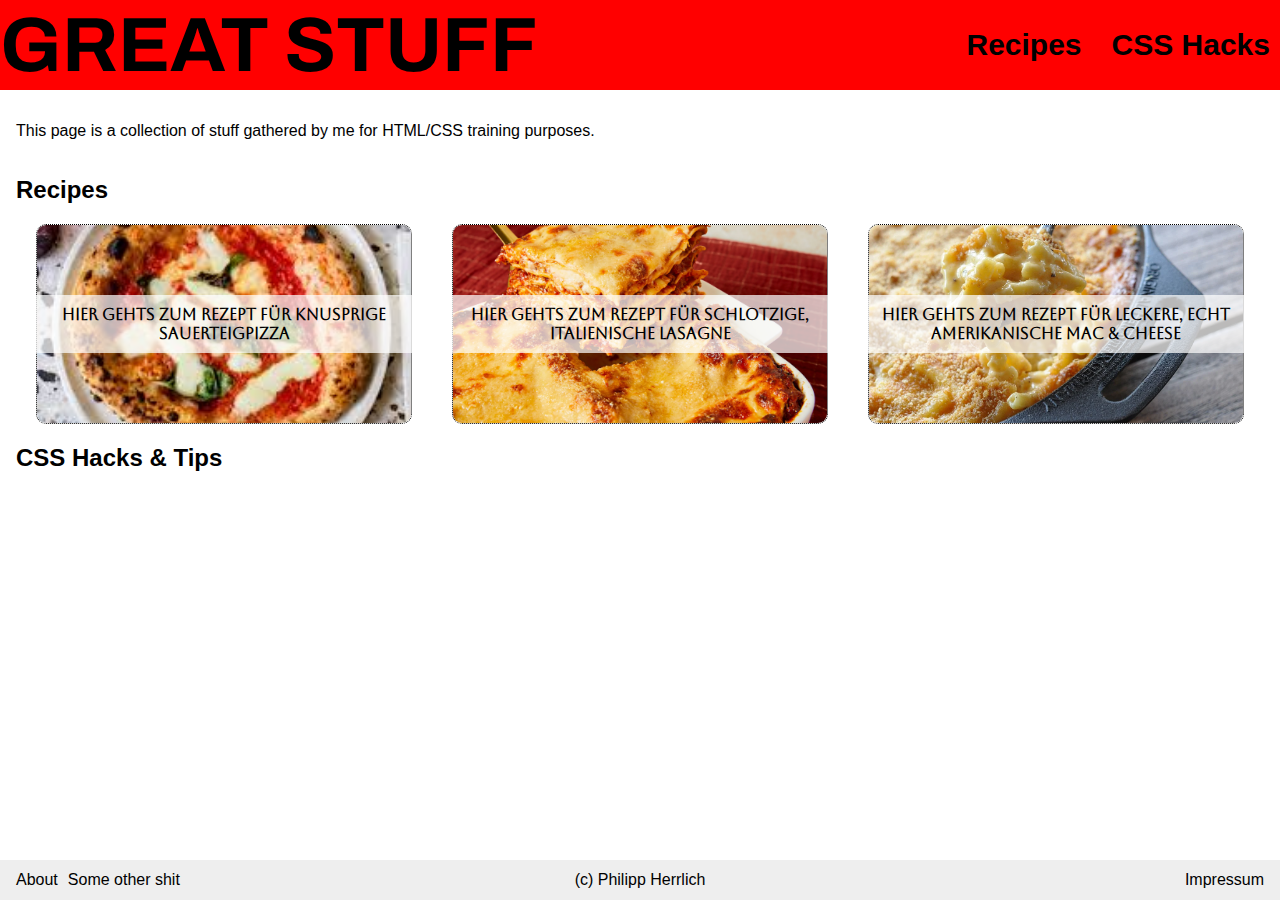
<file: index.html>
<!DOCTYPE html>
<html lang="en">
    <head>
        <meta charset="UTF-8">
        <title>Lieblingsrezepte</title>
        <link rel="stylesheet" href="./style.css">
        <link rel="preconnect" href="https://fonts.googleapis.com">
        <link rel="preconnect" href="https://fonts.gstatic.com" crossorigin>
        <link href="https://fonts.googleapis.com/css2?family=Aboreto&family=Archivo:ital,wght@0,100..900;1,100..900&family=Cormorant:ital,wght@0,300..700;1,300..700&family=Lato:ital,wght@0,100;0,300;0,400;0,700;0,900;1,100;1,300;1,400;1,700;1,900&family=Manrope:wght@200..800&display=swap" rel="stylesheet">
    </head>

    <body>

        <!-- Nav Bar -->
        <div class="navbar">
            <a href="./index.html">
                <h1>GREAT STUFF</h1>
            </a>
            <div class="navRecipes navItems">
                <a href="#RecipeSection">
                    <p>Recipes</p>
                </a>
            </div>
            <div class="navCSS navItems">
                <a href="#CSShacks">
                    <p>CSS Hacks</p>
                </a>
            </div>
        </div>

        <!-- Page content-->
        <div class="main">    
            <p>This page is a collection of stuff gathered by me for HTML/CSS training purposes.</p>
            <h2 id="RecipeSection">Recipes</h2>
                <div class="recipes">
                    <div class="pizza">
                        <a href="./recipes/pizza.html" target="_blank" rel="noreferrer">
                            <img src="./images/pizza.jpeg" alt="Pizza">
                            <h4>Hier gehts zum Rezept für knusprige Sauerteigpizza</h4>
                        </a>
                    </div>
                    <div class="lasagna">
                        <a href="./recipes/lasagna.html" target="_blank" rel="noreferrer">
                            <img src="./images/Lasagne.webp" alt="Lasagne">
                            <h4>Hier gehts zum Rezept für schlotzige, italienische Lasagne</h4>
                        </a>
                    </div>
                    <div class="maccheese">
                        <a href="./recipes/maccheese.html" target="_blank" rel="noreferrer">
                            <img src="./images/MacCheese.webp" alt="Mac & Cheese">
                            <h4>Hier gehts zum Rezept für leckere, echt amerikanische Mac & Cheese</h4>
                        </a>
                    </div>
                </div>
            <h2 id="CSShacks">CSS Hacks & Tips</h2>
        </div>
        
        <!-- Footer -->
        <div class="footer">
            <ul class="left-links">
                <li>About</li>
                <li>Some other shit</li>
            </ul>
            <ul class="mid-links">
                <li>(c) Philipp Herrlich</li>
            </ul>
            <ul class="right-links">
                <li>Impressum</li>
            </ul>
        </div>
    </body>
</html>
</file>
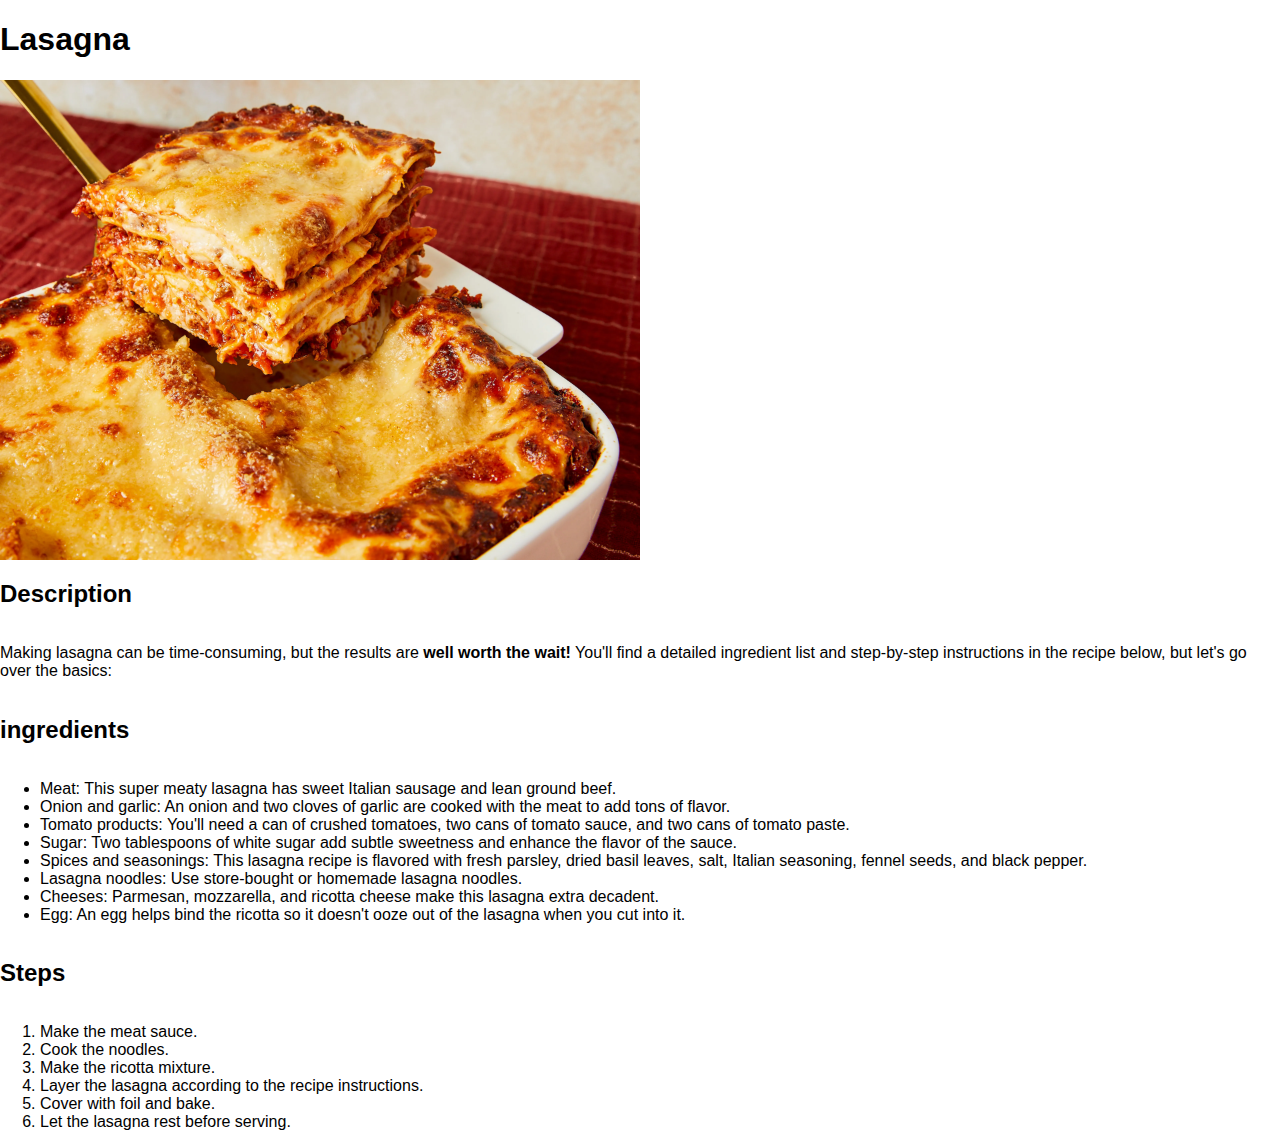
<file: recipes/lasagna.html>
<!DOCTYPE html>
<html lang="en">
    <head>
        <meta charset="UTF-8">
        <title>Lasagna</title>
        <link rel="stylesheet" href="../style.css">
    </head>

    <body>
        <h1>Lasagna</h1>
        <img src="../images/Lasagne.webp" alt="Image of a juicy lasagna" width="50%">
        <h2>Description</h2>
            <p>Making lasagna can be time-consuming, but the results are <strong>well worth the wait!</strong> You'll find a detailed ingredient list and step-by-step instructions in the recipe below, but let's go over the basics:</p>
        <h2>ingredients</h2>
            <ul>
                <li>Meat: This super meaty lasagna has sweet Italian sausage and lean ground beef.</li>
                <li>Onion and garlic: An onion and two cloves of garlic are cooked with the meat to add tons of flavor.</li>
                <li>Tomato products: You'll need a can of crushed tomatoes, two cans of tomato sauce, and two cans of tomato paste.</li>
                <li>Sugar: Two tablespoons of white sugar add subtle sweetness and enhance the flavor of the sauce.</li>
                <li>Spices and seasonings: This lasagna recipe is flavored with fresh parsley, dried basil leaves, salt, Italian seasoning, fennel seeds, and black pepper.</li>
                <li>Lasagna noodles: Use store-bought or homemade lasagna noodles.</li>
                <li>Cheeses: Parmesan, mozzarella, and ricotta cheese make this lasagna extra decadent.</li>
                <li>Egg: An egg helps bind the ricotta so it doesn't ooze out of the lasagna when you cut into it.</li>
            </ul>
        <h2>Steps</h2>
            <ol>
                <li>Make the meat sauce.</li>
                <li>Cook the noodles.</li>
                <li>Make the ricotta mixture.</li>
                <li>Layer the lasagna according to the recipe instructions.</li>
                <li>Cover with foil and bake.</li>
                <li>Let the lasagna rest before serving.</li>
            </ol>
    </body>
</html>
</file>
<file: style.css>
* {
    font-family: Arial, Helvetica, sans-serif;
    box-sizing: border-box;
}

.recipes {
    display: flex;
    position: relative;
    justify-content: space-evenly;
}

.recipes div {
    width: 300px;
    height: 200px;
    margin: 0 20px;
    border-radius: 10px;
    position: relative;
    display: flex;
    flex: 1;
}

.recipes a {
    border-radius: inherit;
    text-decoration: none;
    display: flex;
    align-items: center;
}

.recipes a img {
    position: absolute;
    width: 100%;
    height:100%;
    object-fit: cover;
    border-style: dotted;
    border-width: 1px;
    border-color: black;
    border-radius: 10px;
}

.recipes a:hover img {
    opacity: 0.3;
}

.recipes h4 {
    font-family: Aboreto;
    color: black;
    background-color: rgba(255, 255, 255, 0.715);
    padding: 10px 5px;
    width: inherit;
    text-align: center;
    position: relative;
}

.navbar {
    background-color: red;
    height: 90px;
    display: flex;
    align-items: center;
    gap: 20px;
}

.navbar a {
    text-decoration: none;
    color: black;
}

.navbar h1 {
    font-family: Archivo;
    font-size: 6vw;
    font-weight: 700;
    color: rgb(0, 0, 0);
    margin: 0;
    white-space: nowrap;
}

.navItems {
    margin-right: 10px;
    font-weight: 700;
    font-size: 30px;
    height: inherit;
    display: flex; 
    align-items: center;
}

.navItems:hover {
    background-color: white;
}

.navRecipes {
    margin-left: auto;
}

/* FOOTER */

.footer ul {
    list-style: none;
    padding: 0;
    margin: 0;
}

.footer {
    display: flex;
    background-color: #eeeeee;
    height:40px;
    align-items: center;
    margin-top: auto;
    padding: 16px;
}

.left-links, .mid-links, .right-links {
    display: flex;
    gap: 10px;
    flex: 1;
    justify-content: center;
}

.left-links {
    justify-content: flex-start;
}

.right-links {
    justify-content: flex-end;
}

body {
    margin: 0;
    display: flex;
    flex-direction: column;
    min-height: 100vh;
}

.main {
    display: flex;
    flex-direction: column;
    padding: 16px; 
}
</file>
